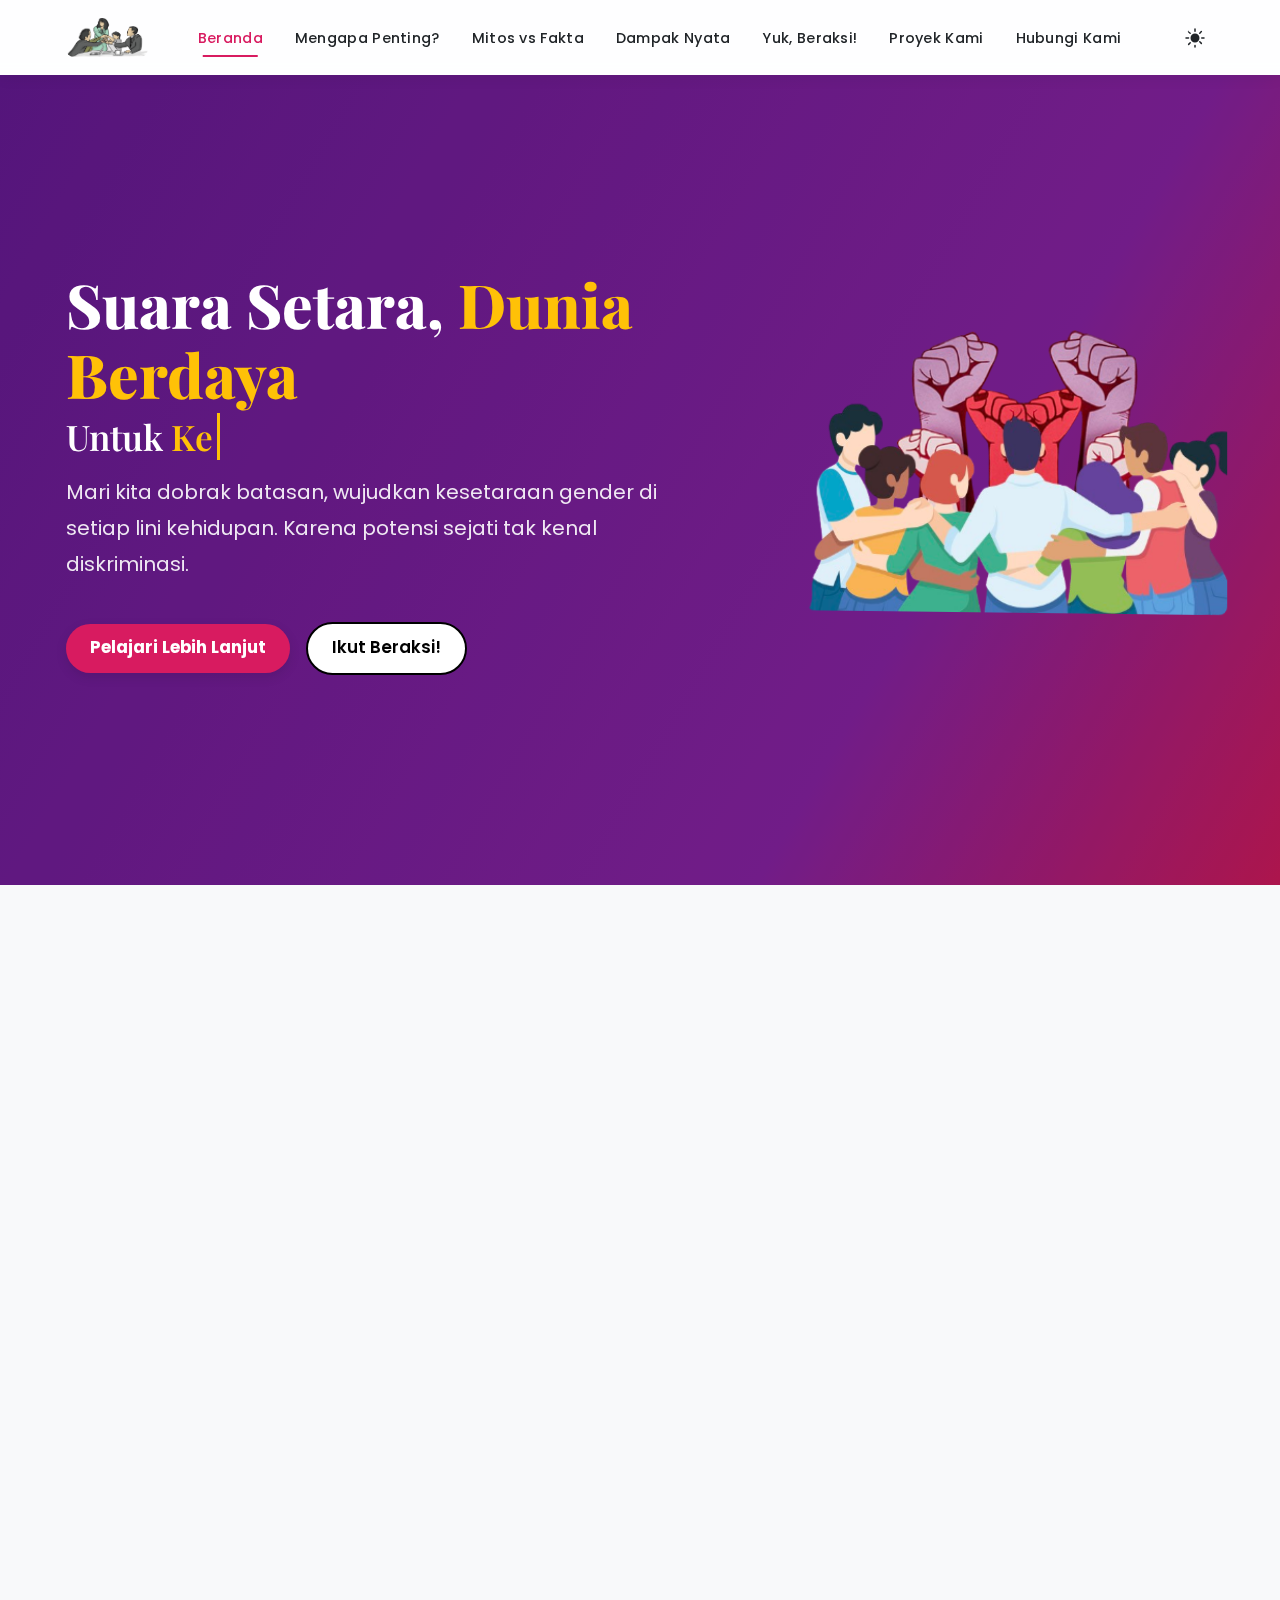
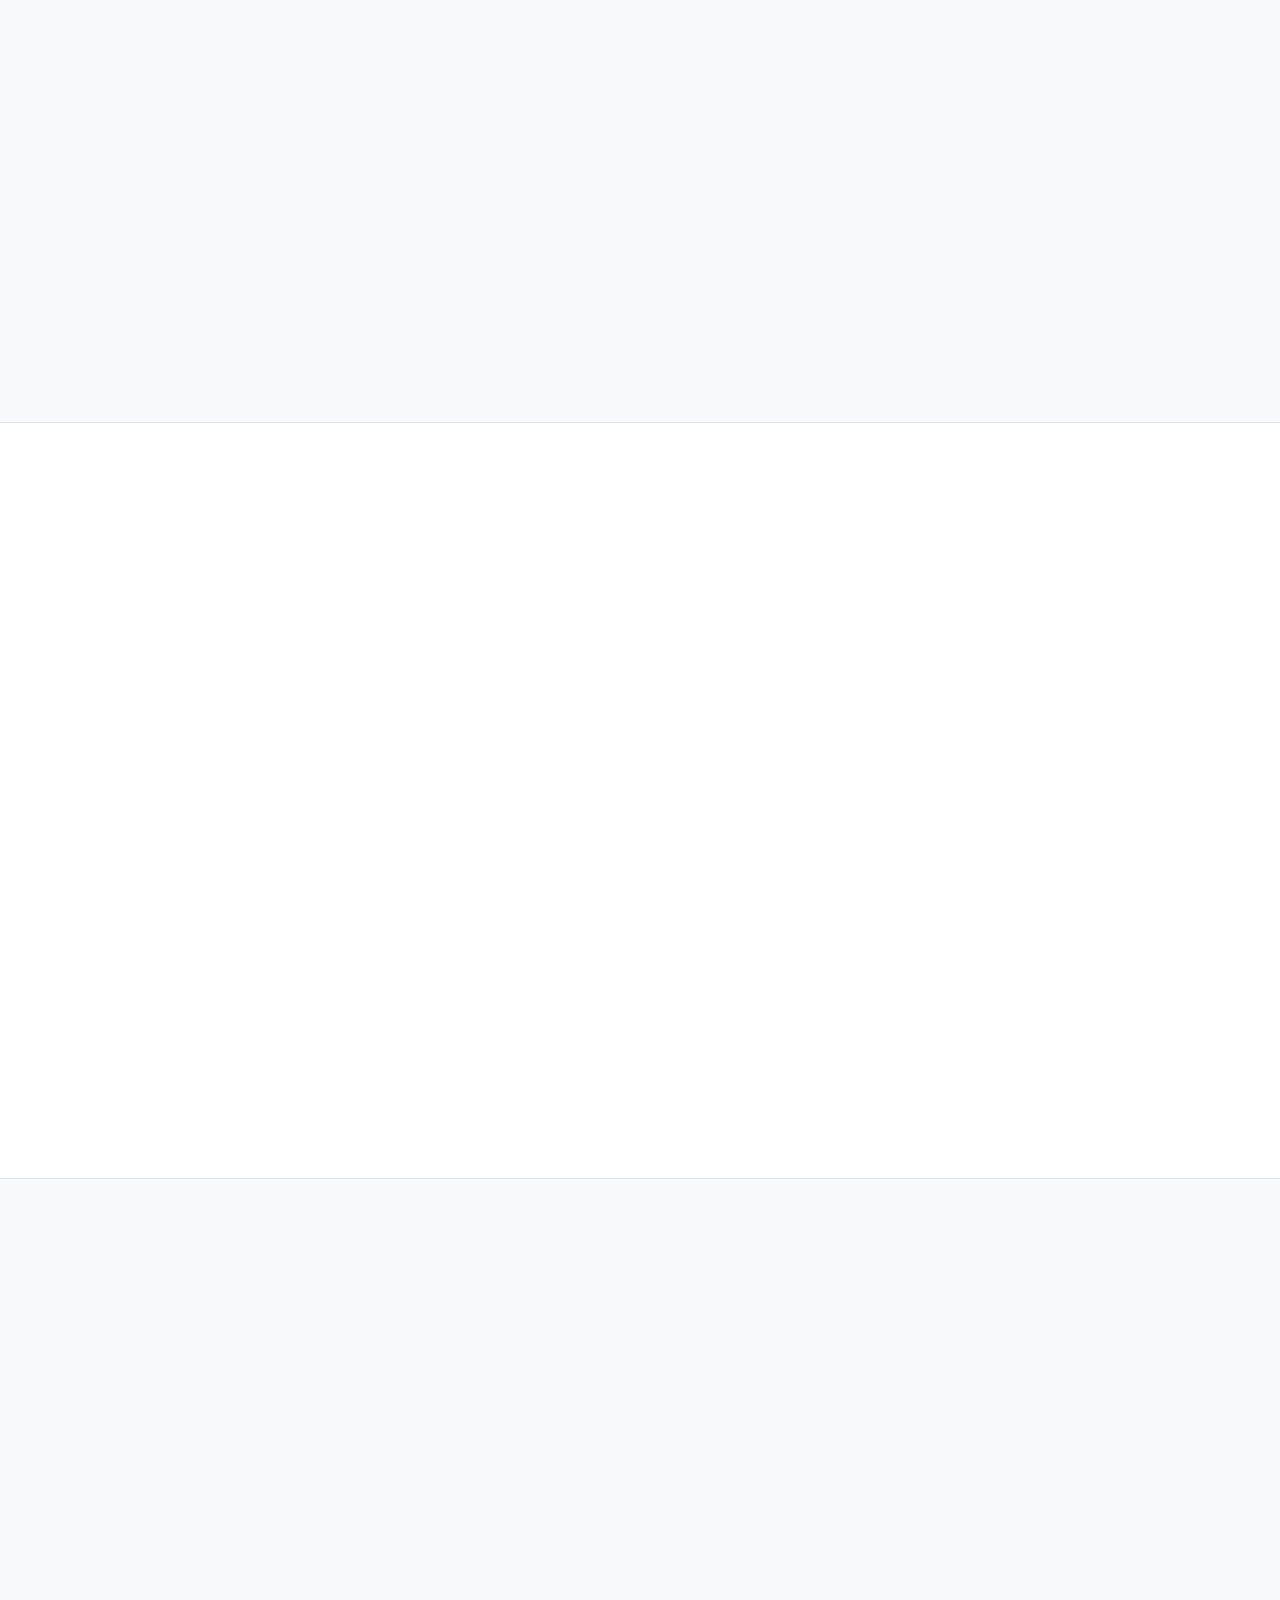
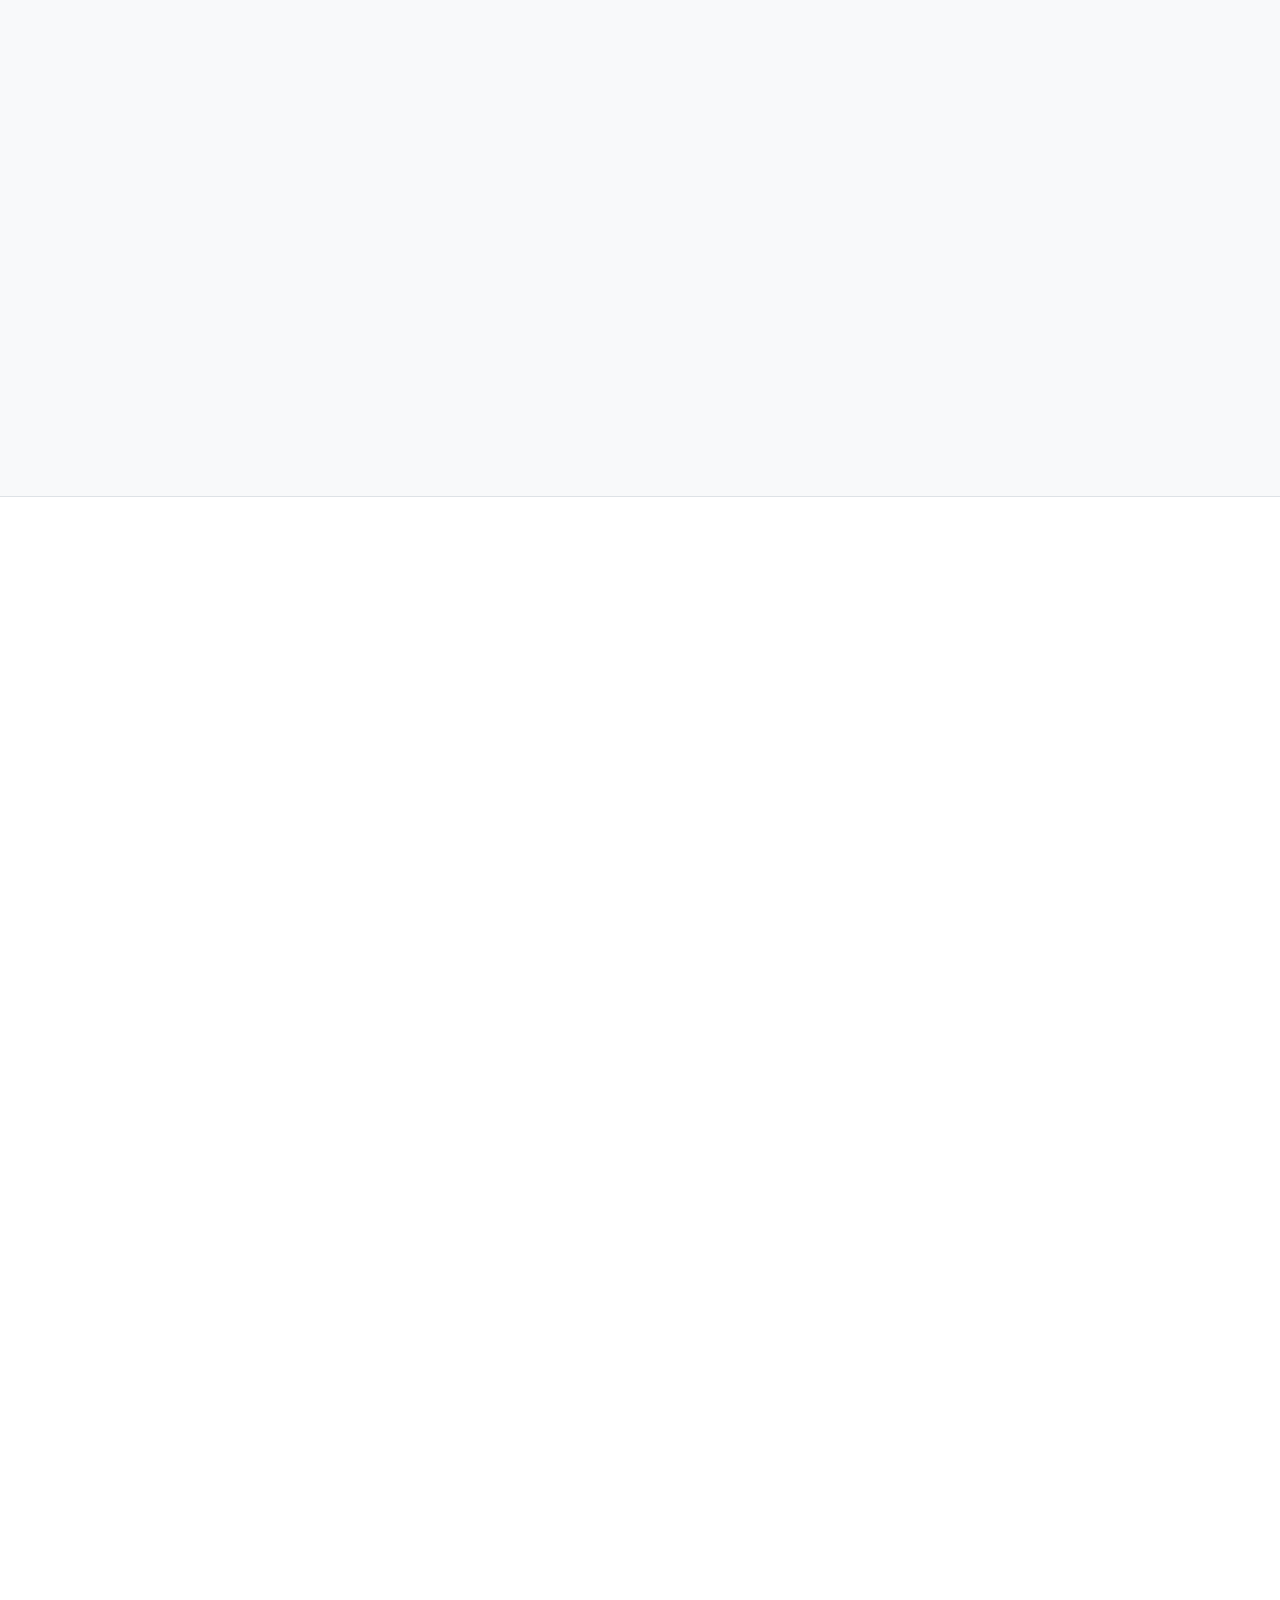
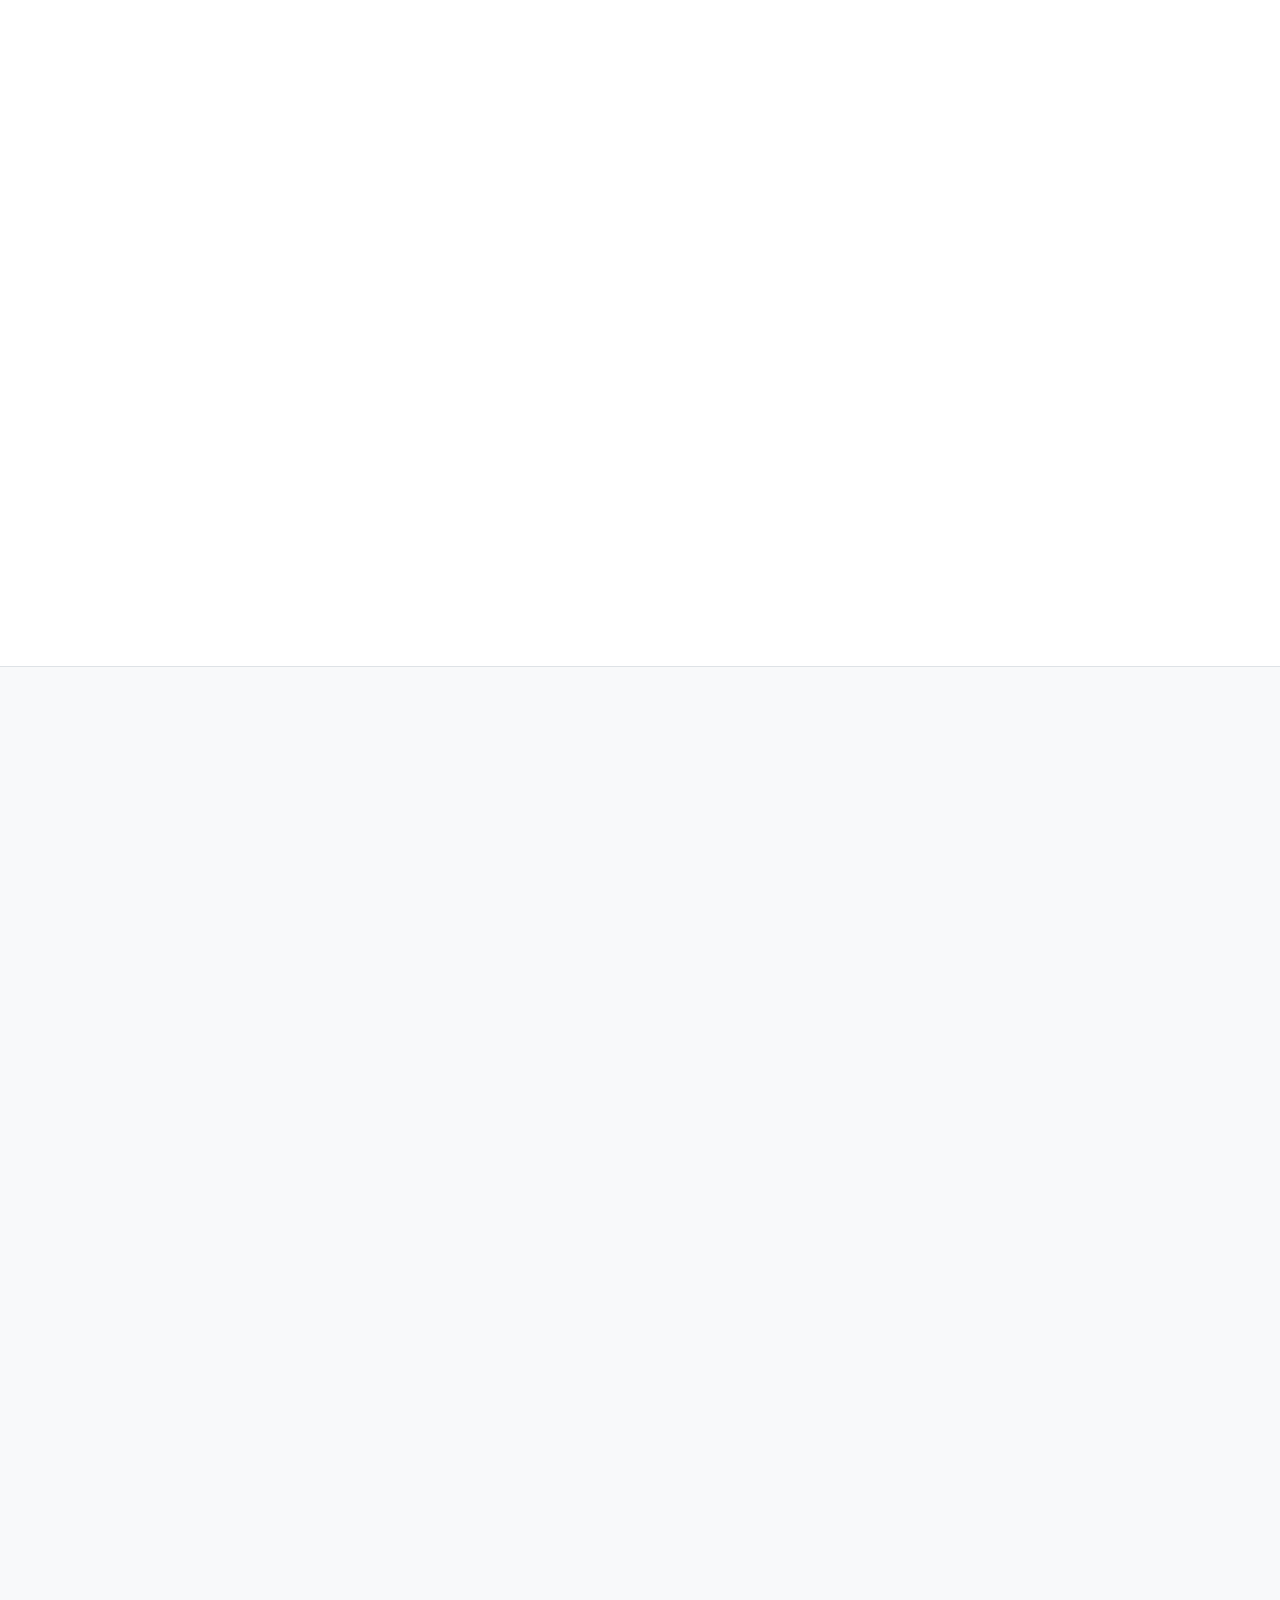
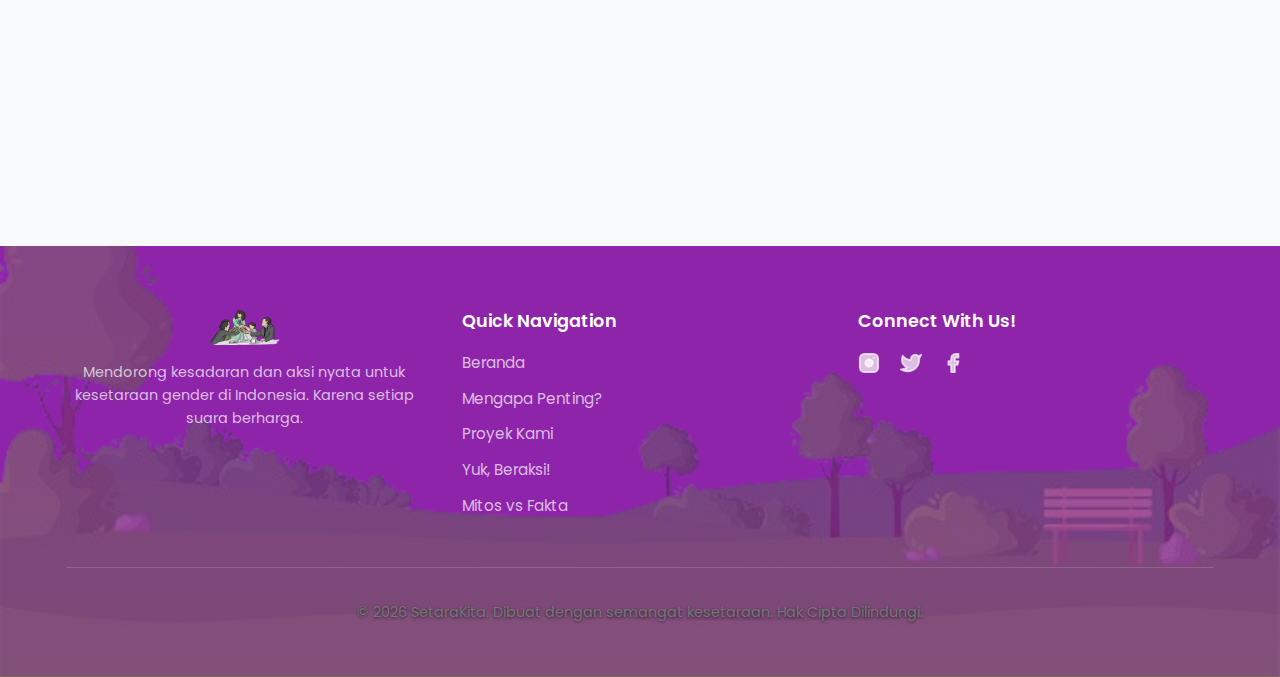
<file: index.html>
<!DOCTYPE html>
<html lang="id">
<head>
    <meta charset="UTF-8">
    <meta name="viewport" content="width=device-width, initial-scale=1.0">
    <title>SetaraKita</title>
    <link rel="preconnect" href="https://fonts.googleapis.com">
    <link rel="preconnect" href="https://fonts.gstatic.com" crossorigin>
    <link href="https://fonts.googleapis.com/css2?family=Poppins:wght@300;400;500;600;700;800&family=Playfair+Display:wght@700&display=swap" rel="stylesheet">
    <link rel="stylesheet" href="https://unpkg.com/aos@next/dist/aos.css" />
    <link rel="stylesheet" href="style.css">
    </head>
<body>

    <header class="main-header">
        <div class="container navbar-container">
            <a href="#hero" class="navbar-logo" data-aos="fade-down" data-aos-delay="100">
                <img src="assets/1 bg.png" alt="Logo SetaraKita">
            </a>
            <nav class="navbar-main" data-aos="fade-down" data-aos-delay="200">
                <ul class="navbar-nav">
                    <li><a href="#hero" class="nav-link active">Beranda</a></li>
                    <li><a href="#pentingnya" class="nav-link">Mengapa Penting?</a></li>
                    <li><a href="#mitosfakta" class="nav-link">Mitos vs Fakta</a></li>
                    <li><a href="#dampak" class="nav-link">Dampak Nyata</a></li>
                    <li><a href="#aksi" class="nav-link">Yuk, Beraksi!</a></li>
                    <li><a href="proyek.html" class="nav-link">Proyek Kami</a></li>
                    <li><a href="#kontak" class="nav-link">Hubungi Kami</a></li>
                </ul>
            </nav>
            <div class="navbar-actions" data-aos="fade-down" data-aos-delay="300">
                <button id="darkModeToggle" aria-label="Toggle Dark Mode">
                    <svg class="sun-icon" xmlns="http://www.w3.org/2000/svg" viewBox="0 0 24 24" fill="currentColor" width="24" height="24"><path d="M12 2.25a.75.75 0 01.75.75v2.25a.75.75 0 01-1.5 0V3a.75.75 0 01.75-.75zM7.5 12a4.5 4.5 0 119 0 4.5 4.5 0 01-9 0zM18.894 6.106a.75.75 0 00-1.06-1.06l-1.591 1.59a.75.75 0 101.06 1.061l1.591-1.59zM21.75 12a.75.75 0 01-.75.75h-2.25a.75.75 0 010-1.5H21a.75.75 0 01.75.75zM17.836 17.894a.75.75 0 001.06-1.06l-1.59-1.591a.75.75 0 10-1.061 1.06l1.59 1.591zM12 18.75a.75.75 0 01.75.75V21a.75.75 0 01-1.5 0v-1.5a.75.75 0 01.75-.75zM5.106 17.836a.75.75 0 001.06 1.06l1.591-1.59a.75.75 0 00-1.06-1.061l-1.591 1.59zM6.25 12a.75.75 0 01-.75.75H3a.75.75 0 010-1.5h2.25A.75.75 0 016.25 12zM6.106 5.106a.75.75 0 00-1.06 1.06l1.591 1.59a.75.75 0 001.06-1.061L5.106 5.106z"/></svg>
                    <svg class="moon-icon" xmlns="http://www.w3.org/2000/svg" viewBox="0 0 24 24" fill="currentColor" width="24" height="24"><path fill-rule="evenodd" d="M9.528 1.718a.75.75 0 01.162.819A8.97 8.97 0 009 6a9 9 0 009 9 8.97 8.97 0 003.463-.69.75.75 0 01.981.98 10.503 10.503 0 01-9.694 6.46c-5.799 0-10.5-4.701-10.5-10.5 0-3.51 1.713-6.625 4.332-8.518a.75.75 0 01.819.162z" clip-rule="evenodd" /></svg>
                </button>
            </div>
            <button class="hamburger-menu" aria-label="Toggle Menu" aria-expanded="false">
                <span class="hamburger-bar hamburger-bar-top"></span>
                <span class="hamburger-bar hamburger-bar-middle"></span>
                <span class="hamburger-bar hamburger-bar-bottom"></span>
            </button>
        </div>
    </header>

    <main class="content-area">
        <section id="hero" class="hero-section-revised">
            <div class="hero-overlay"></div>
            <div class="container hero-content-container">
                <div class="hero-text-content">
                    <h1 data-aos="fade-up" data-aos-delay="300">Suara Setara, <span class="highlight-text">Dunia Berdaya</span><span id="typing-effect-container">Untuk <span id="typing-effect"></span></span></h1>
                    <p class="hero-subtitle" data-aos="fade-up" data-aos-delay="500">Mari kita dobrak batasan, wujudkan kesetaraan gender di setiap lini kehidupan. Karena potensi sejati tak kenal diskriminasi.</p>
                    <div class="hero-cta-group" data-aos="fade-up" data-aos-delay="700">
                        <a href="#pentingnya" class="cta-button hero-cta primary-cta">Pelajari Lebih Lanjut</a>
                        <a href="#aksi" class="cta-button hero-cta secondary-cta">Ikut Beraksi!</a>
                    </div>
                </div>
                <div class="hero-visual-placeholder" data-aos="zoom-in-up" data-aos-delay="400">
                    <img src="assets/2 bg.png" alt="Ilustrasi kolaborasi profesional">
                </div>
            </div>
        </section>

        <div class="main-content-wrapper">
            <section id="pentingnya" class="content-section">
                <div class="container">
                    <div class="section-header" data-aos="fade-up">
                        <span class="section-tagline">Fondasi Kemajuan</span>
                        <h2>Mengapa Kesetaraan Gender Begitu Fundamental?</h2>
                        <p class="section-subtitle">Ini bukan cuma soal hak, tapi soal membuka potensi penuh untuk masyarakat yang lebih adil, inovatif, dan sejahtera.</p>
                    </div>

                    <div class="grid-layout-3col">
                        <div class="info-card" data-aos="fade-up" data-aos-delay="100">
                            <div class="info-card-icon">
                                <svg xmlns="http://www.w3.org/2000/svg" fill="none" viewBox="0 0 24 24" stroke-width="1.5" stroke="currentColor"><path stroke-linecap="round" stroke-linejoin="round" d="M11.48 3.499a.562.562 0 011.04 0l2.125 5.111a.563.563 0 00.475.324h5.388a.563.563 0 01.327.908l-4.286 3.118a.563.563 0 00-.172.531l1.618 4.83a.563.563 0 01-.78.622l-4.286-3.118a.563.563 0 00-.652 0l-4.286 3.118a.563.563 0 01-.78-.622l1.618-4.83a.563.563 0 00-.172-.531l-4.286-3.118a.563.563 0 01.327-.908h5.388a.563.563 0 00.475-.324L11.48 3.5z" /></svg>
                            </div>
                            <h3>Keadilan & HAM</h3>
                            <p>Setiap individu, apapun gendernya, berhak atas kesempatan, perlakuan, dan penghargaan yang sama. Ini adalah prinsip dasar hak asasi manusia.</p>
                        </div>
                        <div class="info-card" data-aos="fade-up" data-aos-delay="200">
                            <div class="info-card-icon">
                                <svg xmlns="http://www.w3.org/2000/svg" fill="none" viewBox="0 0 24 24" stroke-width="1.5" stroke="currentColor"><path stroke-linecap="round" stroke-linejoin="round" d="M3.75 13.5l10.5-11.25L12 10.5h8.25L9.75 21.75 12 13.5H3.75z" /></svg>
                            </div>
                            <h3>Pertumbuhan Ekonomi</h3>
                            <p>Memberdayakan seluruh gender berarti menggali potensi SDM secara maksimal, mendorong inovasi, produktivitas, dan pertumbuhan ekonomi yang berkelanjutan.</p>
                        </div>
                        <div class="info-card" data-aos="fade-up" data-aos-delay="300">
                            <div class="info-card-icon">
                                <svg xmlns="http://www.w3.org/2000/svg" fill="none" viewBox="0 0 24 24" stroke-width="1.5" stroke="currentColor"><path stroke-linecap="round" stroke-linejoin="round" d="M18 18.72a9.094 9.094 0 003.741-.479 3 3 0 00-4.682-2.72m.94 3.198l.001.031c0 .225-.012.447-.037.666A11.944 11.944 0 0112 21c-2.17 0-4.207-.576-5.963-1.584A6.062 6.062 0 016 18.719m12 0a5.971 5.971 0 00-.941-3.197m0 0A5.995 5.995 0 0012 12.75a5.995 5.995 0 00-5.058 2.772m0 0a3 3 0 00-4.681 2.72 8.986 8.986 0 003.74.477m.94-3.197a5.971 5.971 0 00-.94 3.197M12 12.75a3 3 0 110-6 3 3 0 010 6z" /></svg>
                            </div>
                            <h3>Masyarakat Harmonis</h3>
                            <p>Kesetaraan mengurangi diskriminasi dan ketegangan sosial, menciptakan lingkungan yang lebih inklusif, aman, dan harmonis bagi semua anggota masyarakat.</p>
                        </div>
                    </div>
                    <div class="content-deep-dive" data-aos="fade-up">
                        <h4>Lebih Dalam Lagi:</h4>
                        <p>Studi global menunjukkan bahwa negara dengan tingkat kesetaraan gender yang tinggi cenderung memiliki tingkat kebahagiaan penduduk yang lebih baik, korupsi yang lebih rendah, dan tata kelola pemerintahan yang lebih efektif. Ketika perempuan mendapatkan akses yang sama dalam pendidikan, kesehatan, ekonomi, dan politik, seluruh komunitas merasakan dampaknya. Ini bukan hanya tentang "memperbaiki" posisi perempuan, tetapi tentang "memperbaiki" sistem agar semua orang bisa berkontribusi dan meraih potensi terbaiknya.</p>
                    </div>
                </div>
            </section>

            <section id="mitosfakta" class="content-section alt-bg">
                <div class="container">
                    <div class="section-header" data-aos="fade-up">
                        <span class="section-tagline">Luruskan Persepsi</span>
                        <h2>Gaji & Kesempatan: Bongkar Mitos, Pahami Fakta!</h2>
                        <p class="section-subtitle">Banyak asumsi usang yang masih menghambat kesetaraan di tempat kerja. Saatnya kita bedah satu per satu.</p>
                    </div>
                    <div class="mitosfakta-accordion">
                        <div class="accordion-item" data-aos="fade-up" data-aos-delay="100">
                            <button class="accordion-header" aria-expanded="false">
                                <span>MITOS: Wanita secara alami kurang ambisius dalam karir.</span>
                                <span class="accordion-icon">
                                    <svg xmlns="http://www.w3.org/2000/svg" fill="none" viewBox="0 0 24 24" stroke-width="2" stroke="currentColor" width="20" height="20"><path stroke-linecap="round" stroke-linejoin="round" d="M12 4.5v15m7.5-7.5h-15" /></svg>
                                </span>
                            </button>
                            <div class="accordion-content">
                                <p><strong>FAKTA:</strong> Ambisi tidak ditentukan oleh gender. Banyak studi menunjukkan wanita sama ambisiusnya dengan pria, namun seringkali menghadapi lebih banyak hambatan struktural dan sosial, seperti kurangnya role model, bias dalam promosi, dan beban ganda urusan domestik.</p>
                            </div>
                        </div>
                        <div class="accordion-item" data-aos="fade-up" data-aos-delay="200">
                            <button class="accordion-header" aria-expanded="false">
                                <span>MITOS: Memberi gaji sama akan merugikan perusahaan karena wanita lebih sering cuti.</span>
                                <span class="accordion-icon">
                                    <svg xmlns="http://www.w3.org/2000/svg" fill="none" viewBox="0 0 24 24" stroke-width="2" stroke="currentColor" width="20" height="20"><path stroke-linecap="round" stroke-linejoin="round" d="M12 4.5v15m7.5-7.5h-15" /></svg>
                                </span>
                            </button>
                            <div class="accordion-content">
                                <p><strong>FAKTA:</strong> Cuti hamil dan melahirkan adalah hak yang dilindungi dan investasi jangka panjang bagi masyarakat. Perusahaan yang suportif justru mendapatkan loyalitas dan produktivitas lebih tinggi. Selain itu, banyak pria juga mengambil cuti parental. Fokus seharusnya pada kontribusi dan kinerja, bukan asumsi berbasis gender.</p>
                            </div>
                        </div>
                        <div class="accordion-item" data-aos="fade-up" data-aos-delay="300">
                            <button class="accordion-header" aria-expanded="false">
                                <span>MITOS: Pekerjaan teknis atau kepemimpinan lebih cocok untuk pria.</span>
                                <span class="accordion-icon">
                                    <svg xmlns="http://www.w3.org/2000/svg" fill="none" viewBox="0 0 24 24" stroke-width="2" stroke="currentColor" width="20" height="20"><path stroke-linecap="round" stroke-linejoin="round" d="M12 4.5v15m7.5-7.5h-15" /></svg>
                                </span>
                            </button>
                            <div class="accordion-content">
                                <p><strong>FAKTA:</strong> Kemampuan dan kompetensi tidak terikat gender. Stereotip ini membatasi talenta dan merugikan inovasi. Dengan kesempatan yang sama, wanita terbukti mampu berprestasi di semua bidang, termasuk STEM (Science, Technology, Engineering, Mathematics) dan posisi kepemimpinan puncak.</p>
                            </div>
                        </div>
                        <div class="accordion-item" data-aos="fade-up" data-aos-delay="400">
                            <button class="accordion-header" aria-expanded="false">
                                <span>MITOS: Wanita tidak negosiasi gaji se-agresif pria, jadi wajar gajinya lebih rendah.</span>
                                <span class="accordion-icon">
                                    <svg xmlns="http://www.w3.org/2000/svg" fill="none" viewBox="0 0 24 24" stroke-width="2" stroke="currentColor" width="20" height="20"><path stroke-linecap="round" stroke-linejoin="round" d="M12 4.5v15m7.5-7.5h-15" /></svg>
                                </span>
                            </button>
                            <div class="accordion-content">
                                <p><strong>FAKTA:</strong> Ada bias sistemik. Wanita yang negosiasi seringkali dianggap "terlalu agresif" atau "tidak menyenangkan", sementara perilaku yang sama pada pria dianggap wajar. Sistem penggajian yang transparan dan adil lebih penting daripada mengandalkan kemampuan negosiasi individu yang dipengaruhi bias gender.</p>
                            </div>
                        </div>
                    </div>
                </div>
            </section>

            <section id="dampak" class="content-section">
                <div class="container">
                    <div class="section-header" data-aos="fade-up">
                        <span class="section-tagline">Konsekuensi Nyata</span>
                        <h2>Efek Domino Ketidaksetaraan: Bukan Isu Sepele!</h2>
                        <p class="section-subtitle">Ketidakadilan gender, terutama dalam hal ekonomi, memiliki dampak berantai yang merugikan individu, keluarga, hingga negara.</p>
                    </div>
                    <div class="grid-layout-2col-uneven">
                        <div class="dampak-text-content" data-aos="fade-right">
                            <h3>Lingkaran Setan Kemiskinan</h3>
                            <p>Wanita, terutama ibu tunggal, yang menerima upah lebih rendah padahal memiliki tanggung jawab dan kualifikasi yang sama, berisiko lebih besar terjerat kemiskinan. Ini berdampak langsung pada kesejahteraan dan masa depan anak-anak mereka.</p>
                            <h3>Hilangnya Potensi Ekonomi</h3>
                            <p>Ketika separuh populasi tidak mendapatkan kesempatan yang sama untuk berkontribusi secara ekonomi, negara kehilangan potensi pendapatan, inovasi, dan pertumbuhan PDB yang signifikan. Kesenjangan upah gender global diperkirakan merugikan ekonomi triliunan dolar setiap tahun.</p>
                            <h3>Kesehatan Mental & Kesejahteraan</h3>
                            <p>Diskriminasi dan ketidakadilan dapat memicu stres, kecemasan, dan masalah kesehatan mental lainnya. Lingkungan kerja yang tidak setara juga menurunkan motivasi dan kepuasan kerja secara umum.</p>
                        </div>
                        <div class="dampak-visual-content" data-aos="fade-left" data-aos-delay="150">
                            <img src="assets/stats.png" alt="dampak ketidaksetaraan gender">
                        </div>
                    </div>
                </div>
            </section>

            <section id="aksi" class="content-section alt-bg">
                <div class="container">
                    <div class="section-header" data-aos="fade-up">
                        <span class="section-tagline">Saatnya Bergerak</span>
                        <h2>#KitaBisaApa: Jadi Agen Perubahan Itu Keren!</h2>
                        <p class="section-subtitle">Perubahan dimulai dari diri sendiri dan tindakan nyata, sekecil apapun. Bersama, kita bisa ciptakan gelombang kesetaraan.</p>
                    </div>
                    <div class="grid-layout-4col">
                        <div class="action-card" data-aos="zoom-in-up" data-aos-delay="100">
                            <h4>Edukasi Diri & Sekitar</h4>
                            <p>Pelajari isu kesetaraan, bagikan informasi valid, dan buka diskusi sehat di lingkunganmu.</p>
                        </div>
                        <div class="action-card" data-aos="zoom-in-up" data-aos-delay="200">
                            <h4>Tantang Stereotip</h4>
                            <p>Berani suarakan dan pertanyakan stereotip gender yang membatasi, baik dalam percakapan maupun di media sosial.</p>
                        </div>
                        <div class="action-card" data-aos="zoom-in-up" data-aos-delay="300">
                            <h4>Dukung Kebijakan Adil</h4>
                            <p>Pilih dan dukung pemimpin atau organisasi yang pro-kesetaraan dan mendorong kebijakan inklusif.</p>
                        </div>
                        <div class="action-card" data-aos="zoom-in-up" data-aos-delay="400">
                            <h4>Jadi Mentor & Teman yang Baik</h4>
                            <p>Bagi yang memiliki privilese, jadilah mentor atau teman bagi mereka yang menghadapi diskriminasi.</p>
                        </div>
                    </div>

                    <div class="our-projects-highlight" data-aos="fade-up" data-aos-delay="500">
                        <h3 class="text-center">Lihat Inisiatif Kami!</h3>
                        <p class="text-center section-subtitle" style="margin-bottom: 2.5rem;">Kami aktif mengkampanyekan kesetaraan gender melalui berbagai proyek kreatif dan edukatif. Berikut beberapa di antaranya:</p>
                        
                        <div class="project-preview-grid">
                            <div class="project-preview-item">
                                <img src="assets/poster 1.jpg" alt="Proyek From Gamer to Leader">
                                <h4>From Gamer to Leader</h4>
                                <p>Mengupas bagaimana perempuan dapat memimpin dan berinovasi dalam industri e-sport, menciptakan ekonomi yang lebih inklusif.</p>
                            </div>
                            <div class="project-preview-item">
                                <img src="assets/poster 2.jpg" alt="Proyek Mengapa Ini Penting">
                                <h4>Pentingnya Kesetaraan di E-Sport</h4>
                                <p>Menjelaskan dampak positif kesetaraan gender dalam memperkaya industri e-sport dan membuka peluang tanpa batas.</p>
                            </div>
                            <div class="project-preview-item">
                                <img src="assets/poster 3.jpg" alt="Proyek Langkah Nyata">
                                <h4>Langkah Nyata Kesetaraan</h4>
                                <p>Mengajak untuk membentuk komunitas, melakukan penyuluhan, dan mempromosikan kesetaraan gender melalui diskusi.</p>
                            </div>
                        </div>
                        <div class="text-center" style="margin-top: 2rem;">
                            <a href="proyek.html" class="cta-button primary-cta">Lihat Semua Proyek</a>
                        </div>
                    </div>
                    <div class="text-center" style="margin-top: 3rem;" data-aos="fade-up"> <a href="#kontak" class="cta-button primary-cta large-cta">Punya Ide Lain? Bagikan!</a>
                    </div>
                </div>
            </section>
            <section id="kontak" class="content-section">
    <div class="container">
        <div class="section-header" data-aos="fade-up">
            <span class="section-tagline">Terhubung Dengan Kami</span>
            <h2>Ada Ide, Pertanyaan, atau Mau Kolaborasi?</h2>
            <p class="section-subtitle">Kami sangat antusias mendengar darimu! Mari bersama-sama membangun gerakan kesetaraan yang lebih besar.</p>
        </div>
        
        <form id="contactForm" class="contact-form" action="https://formspree.io/f/xdkzobkk" method="POST" data-aos="fade-up" data-aos-delay="100">
            <div class="form-row">
                <div class="form-group">
                    <label for="name">Nama Lengkap</label>
                    <input type="text" id="name" name="name" placeholder="Nama kamu..." required>
                </div>
                <div class="form-group">
                    <label for="email">Alamat Email</label>
                    <input type="email" id="email" name="_replyto" placeholder="Email kamu..." required> 
                    </div>
            </div>
            <div class="form-group">
                <label for="subject">Subjek Pesan</label>
                <input type="text" id="subject" name="subject" placeholder="Tentang apa pesanmu?" required>
            </div>
            <div class="form-group">
                <label for="message">Isi Pesan</label>
                <textarea id="message" name="message" rows="6" placeholder="Tulis pesanmu di sini..." required></textarea>
            </div>
            <div class="text-center">
                <button type="submit" class="cta-button primary-cta large-cta">Kirim Pesan Sekarang</button>
            </div>
        </form>
        </div>
</section>
        </div>
    </main>

    <footer class="main-footer-section">
        <div class="container">
            <div class="footer-content">
                <div class="footer-about">
                    <img src="assets/1 bg.png" alt="Logo SetaraKita di Footer" class="footer-logo">
                    <p>Mendorong kesadaran dan aksi nyata untuk kesetaraan gender di Indonesia. Karena setiap suara berharga.</p>
                </div>
                <div class="footer-links">
                    <h4>Quick Navigation</h4>
                    <ul>
                        <li><a href="#hero">Beranda</a></li>
                        <li><a href="#pentingnya">Mengapa Penting?</a></li>
                        <li><a href="proyek.html">Proyek Kami</a></li> 
                        <li><a href="#aksi">Yuk, Beraksi!</a></li>
                        <li><a href="#mitosfakta">Mitos vs Fakta</a></li> 
                    </ul>
                </div>
                <div class="footer-social">
                    <h4>Connect With Us!</h4>
                    <a href="https://www.instagram.com/hilmybaihaaqi_/" aria-label="Instagram"><svg xmlns="http://www.w3.org/2000/svg" width="24" height="24" viewBox="0 0 24 24" fill="none" stroke="currentColor" stroke-width="2" stroke-linecap="round" stroke-linejoin="round"><rect x="2" y="2" width="20" height="20" rx="5" ry="5"></rect><path d="M16 11.37A4 4 0 1 1 12.63 8 4 4 0 0 1 16 11.37z"></path><line x1="17.5" y1="6.5" x2="17.51" y2="6.5"></line></svg></a>
                    <a href="https://x.com/Hilmyy517500" aria-label="Twitter"><svg xmlns="http://www.w3.org/2000/svg" width="24" height="24" viewBox="0 0 24 24" fill="none" stroke="currentColor" stroke-width="2" stroke-linecap="round" stroke-linejoin="round"><path d="M23 3a10.9 10.9 0 0 1-3.14 1.53 4.48 4.48 0 0 0-7.86 3v1A10.66 10.66 0 0 1 3 4s-4 9 5 13a11.64 11.64 0 0 1-7 2c9 5 20 0 20-11.5a4.5 4.5 0 0 0-.08-.83A7.72 7.72 0 0 0 23 3z"></path></svg></a>
                    <a href="https://www.facebook.com/share/14FYcapty5/?mibextid=wwXIfr" aria-label="Facebook"><svg xmlns="http://www.w3.org/2000/svg" width="24" height="24" viewBox="0 0 24 24" fill="none" stroke="currentColor" stroke-width="2" stroke-linecap="round" stroke-linejoin="round"><path d="M18 2h-3a5 5 0 0 0-5 5v3H7v4h3v8h4v-8h3l1-4h-4V7a1 1 0 0 1 1-1h3z"></path></svg></a>
                </div>
            </div>
            <div class="footer-bottom">
                <p>&copy; <span id="currentYear"></span> SetaraKita. Dibuat dengan semangat kesetaraan. Hak Cipta Dilindungi.</p>
            </div>
        </div>
    </footer>

    <script src="https://unpkg.com/aos@next/dist/aos.js"></script>
    <script src="script.js"></script>
</body>
</html>
</file>
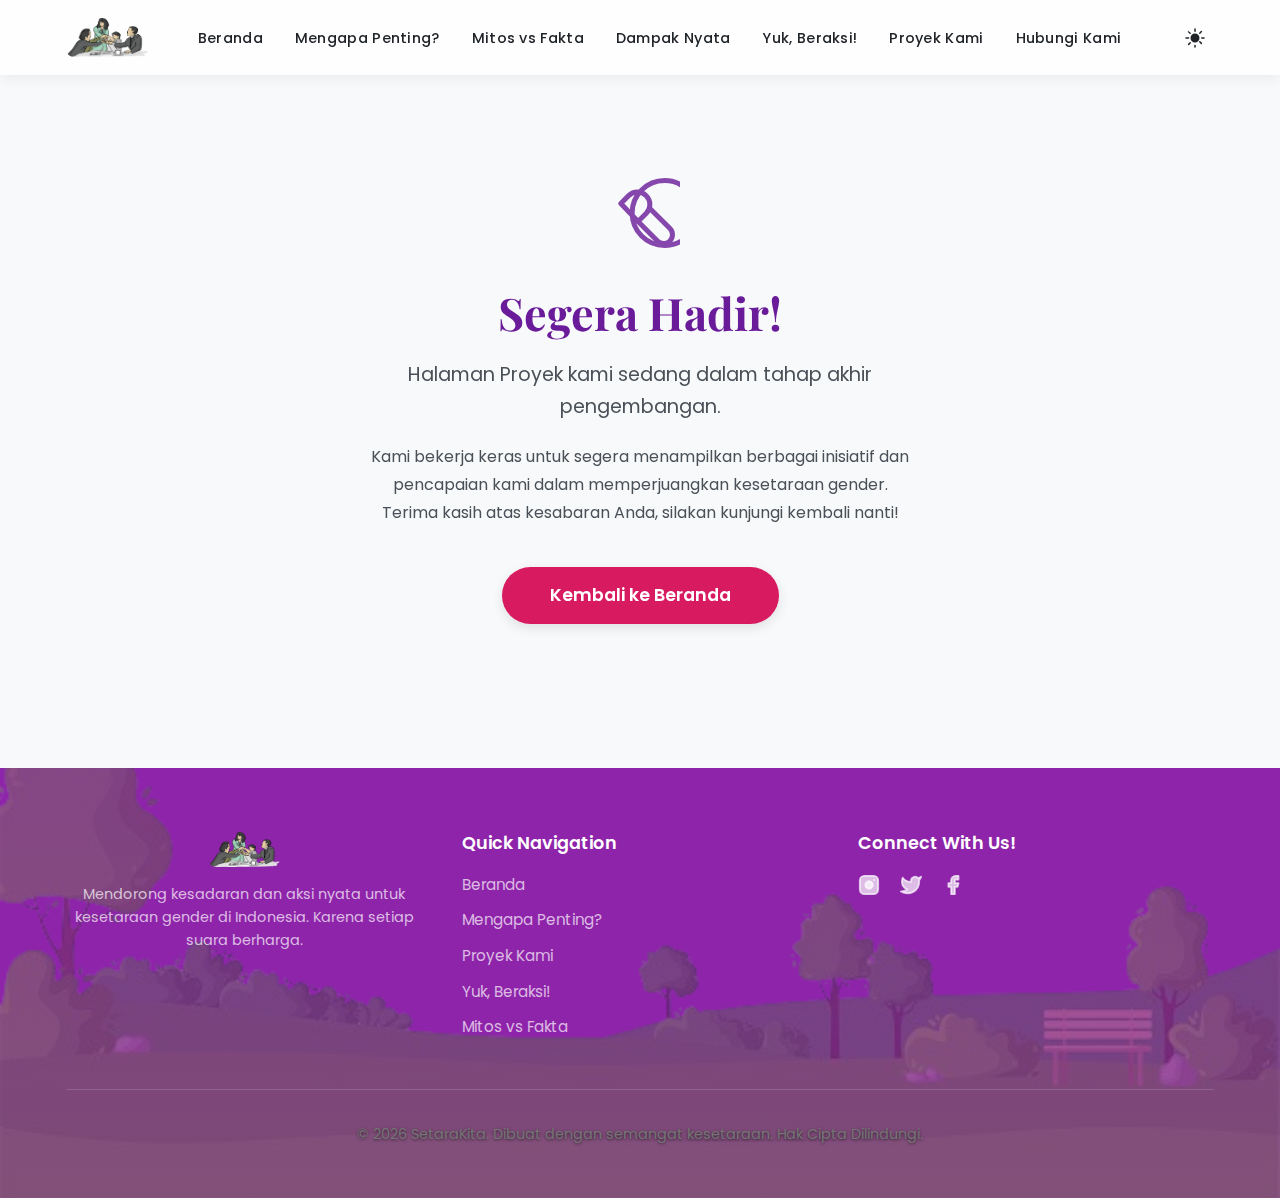
<file: proyek.html>
<!DOCTYPE html>
<html lang="id">
<head>
    <meta charset="UTF-8">
    <meta name="viewport" content="width=device-width, initial-scale=1.0">
    <title>Proyek Kami - Segera Hadir | SetaraKita</title>
    <link rel="preconnect" href="https://fonts.googleapis.com">
    <link rel="preconnect" href="https://fonts.gstatic.com" crossorigin>
    <link href="https://fonts.googleapis.com/css2?family=Poppins:wght@300;400;500;600;700;800&family=Playfair+Display:wght@700&display=swap" rel="stylesheet">
    <link rel="stylesheet" href="https://unpkg.com/aos@next/dist/aos.css" />
    <link rel="stylesheet" href="style.css"> 
    <link rel="icon" href="assets/1 bg.png" type="image/png">
</head>
<body>

    <header class="main-header">
        <div class="container navbar-container">
            <a href="index.html#hero" class="navbar-logo" data-aos="fade-down" data-aos-delay="100">
                <img src="assets/1 bg.png" alt="Logo SetaraKita">
            </a>
            <nav class="navbar-main" data-aos="fade-down" data-aos-delay="200">
                <ul class="navbar-nav">
                    <li><a href="index.html#hero" class="nav-link">Beranda</a></li>
                    <li><a href="index.html#pentingnya" class="nav-link">Mengapa Penting?</a></li>
                    <li><a href="index.html#mitosfakta" class="nav-link">Mitos vs Fakta</a></li>
                    <li><a href="index.html#dampak" class="nav-link">Dampak Nyata</a></li>
                    <li><a href="index.html#aksi" class="nav-link">Yuk, Beraksi!</a></li>
                    <li><a href="proyek.html" class="nav-link active">Proyek Kami</a></li> <li><a href="index.html#kontak" class="nav-link">Hubungi Kami</a></li>
                </ul>
            </nav>
            <div class="navbar-actions" data-aos="fade-down" data-aos-delay="300">
                <button id="darkModeToggle" aria-label="Toggle Dark Mode">
                    <svg class="sun-icon" xmlns="http://www.w3.org/2000/svg" viewBox="0 0 24 24" fill="currentColor" width="24" height="24"><path d="M12 2.25a.75.75 0 01.75.75v2.25a.75.75 0 01-1.5 0V3a.75.75 0 01.75-.75zM7.5 12a4.5 4.5 0 119 0 4.5 4.5 0 01-9 0zM18.894 6.106a.75.75 0 00-1.06-1.06l-1.591 1.59a.75.75 0 101.06 1.061l1.591-1.59zM21.75 12a.75.75 0 01-.75.75h-2.25a.75.75 0 010-1.5H21a.75.75 0 01.75.75zM17.836 17.894a.75.75 0 001.06-1.06l-1.59-1.591a.75.75 0 10-1.061 1.06l1.59 1.591zM12 18.75a.75.75 0 01.75.75V21a.75.75 0 01-1.5 0v-1.5a.75.75 0 01.75-.75zM5.106 17.836a.75.75 0 001.06 1.06l1.591-1.59a.75.75 0 00-1.06-1.061l-1.591 1.59zM6.25 12a.75.75 0 01-.75.75H3a.75.75 0 010-1.5h2.25A.75.75 0 016.25 12zM6.106 5.106a.75.75 0 00-1.06 1.06l1.591 1.59a.75.75 0 001.06-1.061L5.106 5.106z"/></svg>
                    <svg class="moon-icon" xmlns="http://www.w3.org/2000/svg" viewBox="0 0 24 24" fill="currentColor" width="24" height="24"><path fill-rule="evenodd" d="M9.528 1.718a.75.75 0 01.162.819A8.97 8.97 0 009 6a9 9 0 009 9 8.97 8.97 0 003.463-.69.75.75 0 01.981.98 10.503 10.503 0 01-9.694 6.46c-5.799 0-10.5-4.701-10.5-10.5 0-3.51 1.713-6.625 4.332-8.518a.75.75 0 01.819.162z" clip-rule="evenodd" /></svg>
                </button>
            </div>
            <button class="hamburger-menu" aria-label="Toggle Menu" aria-expanded="false">
                <span class="hamburger-bar hamburger-bar-top"></span>
                <span class="hamburger-bar hamburger-bar-middle"></span>
                <span class="hamburger-bar hamburger-bar-bottom"></span>
            </button>
        </div>
    </header>

    <main class="content-area">
        <section id="coming-soon" class="content-section text-center" style="padding: 6rem 0; min-height: calc(100vh - var(--navbar-height) - 180px); display: flex; flex-direction: column; justify-content: center; align-items: center;">
            <div class="container">
                <div data-aos="fade-up" data-aos-delay="100">
                    <svg xmlns="http://www.w3.org/2000/svg" fill="none" viewBox="0 0 24 24" stroke-width="1.5" stroke="var(--primary-color)" style="width: 80px; height: 80px; margin-bottom: 1.5rem; opacity: 0.8;">
                        <path stroke-linecap="round" stroke-linejoin="round" d="M11.42 15.17L17.25 21A2.652 2.652 0 0021 17.25l-5.877-5.877M11.42 15.17l2.471-2.471a3.75 3.75 0 00-5.303-5.303L6.25 9.75M11.42 15.17L6.25 9.75m6.25 9.75a9.75 9.75 0 1113.79-13.79 9.75 9.75 0 01-13.79 13.79z" />
                    </svg>                      
                </div>
                <h1 data-aos="fade-up" data-aos-delay="200" style="font-size: 2.8rem; color: var(--primary-color); margin-bottom: 1rem;">Segera Hadir!</h1>
                <p data-aos="fade-up" data-aos-delay="300" class="section-subtitle" style="font-size: 1.2rem; max-width: 600px; margin-left:auto; margin-right:auto;">Halaman Proyek kami sedang dalam tahap akhir pengembangan.</p>
                <p data-aos="fade-up" data-aos-delay="400" style="font-size: 1rem; color: var(--text-color-light); max-width: 550px; margin-left:auto; margin-right:auto; margin-top: 0.5rem;">Kami bekerja keras untuk segera menampilkan berbagai inisiatif dan pencapaian kami dalam memperjuangkan kesetaraan gender. Terima kasih atas kesabaran Anda, silakan kunjungi kembali nanti!</p>
                <div data-aos="fade-up" data-aos-delay="500" style="margin-top: 2.5rem;">
                    <a href="index.html" class="cta-button primary-cta large-cta">Kembali ke Beranda</a>
                </div>
            </div>
        </section>
    </main>

    <footer class="main-footer-section">
        <div class="container">
            <div class="footer-content">
                <div class="footer-about">
                    <img src="assets/1 bg.png" alt="Logo SetaraKita di Footer" class="footer-logo">
                    <p>Mendorong kesadaran dan aksi nyata untuk kesetaraan gender di Indonesia. Karena setiap suara berharga.</p>
                </div>
                <div class="footer-links">
                    <h4>Quick Navigation</h4>
                    <ul>
                        <li><a href="index.html#hero">Beranda</a></li>
                        <li><a href="index.html#pentingnya">Mengapa Penting?</a></li>
                        <li><a href="proyek.html">Proyek Kami</a></li>
                        <li><a href="index.html#aksi">Yuk, Beraksi!</a></li>
                        <li><a href="index.html#mitosfakta">Mitos vs Fakta</a></li>
                    </ul>
                </div>
                <div class="footer-social">
                    <h4>Connect With Us!</h4>
                    <a href="https://www.instagram.com/hilmybaihaaqi_/" aria-label="Instagram"><svg xmlns="http://www.w3.org/2000/svg" width="24" height="24" viewBox="0 0 24 24" fill="none" stroke="currentColor" stroke-width="2" stroke-linecap="round" stroke-linejoin="round"><rect x="2" y="2" width="20" height="20" rx="5" ry="5"></rect><path d="M16 11.37A4 4 0 1 1 12.63 8 4 4 0 0 1 16 11.37z"></path><line x1="17.5" y1="6.5" x2="17.51" y2="6.5"></line></svg></a>
                    <a href="https://x.com/Hilmyy517500" aria-label="Twitter"><svg xmlns="http://www.w3.org/2000/svg" width="24" height="24" viewBox="0 0 24 24" fill="none" stroke="currentColor" stroke-width="2" stroke-linecap="round" stroke-linejoin="round"><path d="M23 3a10.9 10.9 0 0 1-3.14 1.53 4.48 4.48 0 0 0-7.86 3v1A10.66 10.66 0 0 1 3 4s-4 9 5 13a11.64 11.64 0 0 1-7 2c9 5 20 0 20-11.5a4.5 4.5 0 0 0-.08-.83A7.72 7.72 0 0 0 23 3z"></path></svg></a>
                    <a href="https://www.facebook.com/share/14FYcapty5/?mibextid=wwXIfr" aria-label="Facebook"><svg xmlns="http://www.w3.org/2000/svg" width="24" height="24" viewBox="0 0 24 24" fill="none" stroke="currentColor" stroke-width="2" stroke-linecap="round" stroke-linejoin="round"><path d="M18 2h-3a5 5 0 0 0-5 5v3H7v4h3v8h4v-8h3l1-4h-4V7a1 1 0 0 1 1-1h3z"></path></svg></a>
                </div>
            </div>
            <div class="footer-bottom">
                <p>&copy; <span id="currentYear"></span> SetaraKita. Dibuat dengan semangat kesetaraan. Hak Cipta Dilindungi.</p>
            </div>
        </div>
    </footer>

    <script src="https://unpkg.com/aos@next/dist/aos.js"></script>
    <script src="script.js"></script> </body>
</html>
</file>
<file: style.css>
:root {
    --primary-color: #6A1B9A; /* Ungu Gelap yang Elegan */
    --secondary-color: #8E24AA; /* Ungu Sedang */
    --accent-color: #D81B60; /* Pink Magenta yang Kuat */
    --highlight-color: #FFC107; /* Kuning untuk highlight teks */

    --text-color-base: #212529;
    --text-color-light: #495057;
    --text-color-inverse: #FFFFFF;
    --text-color-dark: #000000; /* Untuk tombol "Pelajari Lebih Lanjut" */
    --text-color-footer-lightmode: #757575; /* Warna baru untuk teks footer di light mode */

    --bg-color: #f8f9fa;
    --bg-alt-color: #FFFFFF;
    --card-bg-color: #FFFFFF;
    /* Variabel baru untuk RGBA background menu mobile */
    --card-bg-color-rgb-light: 255, 255, 255;
    --card-bg-color-rgb-dark: 44, 44, 44; /* (dari #2c2c2c) */
    
    --card-shadow: 0 6px 20px rgba(0,0,0,0.08);
    --border-color: #dee2e6;

    --font-primary: 'Poppins', sans-serif;
    --font-secondary: 'Playfair Display', serif;

    --navbar-height: 75px;
    --container-width: 1200px;
    --border-radius-base: 8px;
    --border-radius-large: 12px; /* Radius baru untuk menu mobile */
    --transition-smooth: all 0.35s cubic-bezier(0.25, 0.8, 0.25, 1);
    /* Mengupdate transition-menu-mobile untuk mencerminkan perubahan */
    --transition-menu-mobile: transform 0.4s cubic-bezier(0.23, 1, 0.32, 1), opacity 0.4s cubic-bezier(0.23, 1, 0.32, 1), visibility 0.4s cubic-bezier(0.23, 1, 0.32, 1); 
}

body.dark-mode {
    --primary-color: #9C27B0;
    --secondary-color: #BA68C8;
    --accent-color: #EC407A;
    --highlight-color: #FFD54F;

    --text-color-base: #e9ecef;
    --text-color-light: #adb5bd;
    /* --text-color-dark tetap hitam untuk kontras di tombol putih */
    --text-color-footer-lightmode: rgba(255,255,255,0.6); /* Warna teks footer di dark mode, menyesuaikan dengan yang sudah ada */


    --bg-color: #1a1a1a;
    --bg-alt-color: #2c2c2c;
    --card-bg-color: #2c2c2c;
    
    --card-shadow: 0 6px 20px rgba(0,0,0,0.3);
    --border-color: #495057;
}

* { margin: 0; padding: 0; box-sizing: border-box; }
html { scroll-behavior: smooth; font-size: 16px; }

body {
    font-family: var(--font-primary);
    line-height: 1.75;
    background-color: var(--bg-color);
    color: var(--text-color-base);
    transition: background-color 0.4s ease, color 0.4s ease;
    overflow-x: hidden;
    -webkit-font-smoothing: antialiased;
    -moz-osx-font-smoothing: grayscale;
}

h1, h2, h3, h4, h5, h6 {
    font-family: var(--font-primary);
    color: var(--primary-color);
    margin-bottom: 1rem;
    font-weight: 700;
    line-height: 1.3;
}
h1 { font-size: 3rem; font-family: var(--font-secondary); font-weight:700; }
h2 { font-size: 2.4rem; text-align: center; margin-bottom: 1.5rem; font-weight: 700;}
h3 { font-size: 1.5rem; color: var(--secondary-color); font-weight: 600;}
h4 { font-size: 1.2rem; color: var(--accent-color); font-weight: 600;}

p { margin-bottom: 1.2rem; color: var(--text-color-light); }
a { color: var(--accent-color); text-decoration: none; transition: var(--transition-smooth); }
a:hover, a:focus { color: var(--primary-color); text-decoration: none; }
img { 
    max-width: 100%; /* Gambar tidak akan melebihi lebar parent-nya */
    height: auto;    /* Menjaga aspek rasio gambar */
    display: block;  /* Menghilangkan spasi ekstra di bawah gambar inline */
    border-radius: var(--border-radius-base); 
}
ul { list-style-position: outside; padding-left: 20px; }
section ul li { margin-bottom: 0.8rem; color: var(--text-color-base); }

.container { width: 92%; max-width: var(--container-width); margin-left: auto; margin-right: auto; padding-left: 15px; padding-right: 15px; }
.text-center { text-align: center; }
.highlight-text { color: var(--highlight-color); }

.content-area { padding-top: var(--navbar-height); background-color: var(--bg-color); transition: background-color 0.4s ease; }
.main-content-wrapper { padding-top: 0; padding-bottom: 4rem; }

.main-header {
    background-color: rgba(255, 255, 255, 0.85);
    backdrop-filter: blur(10px);
    -webkit-backdrop-filter: blur(10px);
    box-shadow: 0 2px 15px rgba(0,0,0,0.07);
    position: fixed; top: 0; left: 0; width: 100%;
    z-index: 1000; height: var(--navbar-height);
    transition: background-color 0.4s ease, box-shadow 0.4s ease;
}
body.dark-mode .main-header { background-color: rgba(26, 26, 26, 0.85); }
.main-header.scrolled {
    background-color: var(--card-bg-color);
    box-shadow: var(--card-shadow);
}


.navbar-container { display: flex; justify-content: space-between; align-items: center; height: 100%; }
.navbar-logo img { max-height: 40px; transition: transform 0.3s ease; }
.navbar-logo:hover img { transform: scale(1.03); }

.navbar-main { display: flex; align-items: center; }
.navbar-nav { list-style: none; padding-left: 0; display: flex; align-items: center; margin: 0; }
.navbar-nav li { margin-left: 1.2rem; }
.navbar-nav .nav-link {
    color: var(--text-color-base); font-weight: 500; font-size: 0.9rem;
    padding: 0.6rem 0.4rem; position: relative; letter-spacing: 0.3px;
    transition: var(--transition-smooth);
}
.navbar-nav .nav-link::after {
    content: ''; position: absolute; bottom: 0; left: 50%;
    transform: translateX(-50%); width: 0; height: 2px;
    background-color: var(--accent-color); transition: width 0.3s ease;
}
.navbar-nav .nav-link:hover, .navbar-nav .nav-link.active { color: var(--accent-color); }
.navbar-nav .nav-link:hover::after, .navbar-nav .nav-link.active::after { width: 70%; }

.navbar-actions { display: flex; align-items: center; }
#darkModeToggle {
    background-color: transparent; color: var(--text-color-base);
    border: none; font-size: 1.2rem; cursor: pointer;
    margin-left: 1.5rem; padding: 0.4rem; border-radius: 50%;
    width: 38px; height: 38px; display: flex;
    justify-content: center; align-items: center;
    transition: var(--transition-smooth);
}
#darkModeToggle:hover { color: var(--accent-color); transform: rotate(20deg); background-color: rgba(0,0,0,0.05); }
body.dark-mode #darkModeToggle:hover { background-color: rgba(255,255,255,0.1); }
#darkModeToggle .moon-icon { display: none; }
#darkModeToggle .sun-icon { display: block; }
body.dark-mode #darkModeToggle .moon-icon { display: block; }
body.dark-mode #darkModeToggle .sun-icon { display: none; }

/* --- ANIMASI HAMBURGER MENU --- */
.hamburger-menu {
    display: none;
    background: none; border: none;
    color: var(--text-color-base);
    cursor: pointer;
    padding: 10px;
    z-index: 1005; 
    margin-left: 0.5rem;
    width: 40px; 
    height: 40px;
    position: relative;
    transition: transform 0.9s ease;
}

.hamburger-bar {
    display: block;
    width: 24px; 
    height: 3px; 
    background-color: currentColor; 
    border-radius: 3px;
    transition: all 0.3s cubic-bezier(0.645, 0.045, 0.355, 1); 
    position: absolute; 
    left: 50%;
    transform: translateX(-50%);
    transform-origin: center; 
}
.hamburger-bar-top { 
    top: 10px;
}
.hamburger-bar-middle { 
    top: 18px; 
}
.hamburger-bar-bottom { 
    top: 26px; 
}

/* Transformasi menjadi 'X' saat active */
.hamburger-menu.active .hamburger-bar-top {
    transform: translateX(-50%) translateY(8px) rotate(45deg); 
}
.hamburger-menu.active .hamburger-bar-middle {
    opacity: 0;
    transform: translateX(-50%) scaleX(0); 
}
.hamburger-menu.active .hamburger-bar-bottom {
    transform: translateX(-50%) translateY(-8px) rotate(-45deg);
}
/* --- AKHIR ANIMASI HAMBURGER MENU --- */


.hero-section-revised {
    background: linear-gradient(120deg, var(--primary-color) 0%, var(--secondary-color) 70%, var(--accent-color) 100%);
    color: var(--text-color-inverse); padding: 7rem 0 8rem 0;
    min-height: 90vh; display: flex; align-items: center;
    position: relative; overflow: hidden;
}
.hero-overlay { position: absolute; top: 0; left: 0; width: 100%; height: 100%; background-color: rgba(0,0,0,0.2); z-index: 1; }
body.dark-mode .hero-section-revised { background: linear-gradient(120deg, #2c0b3e 0%, #1d102b 70%, #3d0f20 100%); }
body.dark-mode .hero-overlay { background-color: rgba(0,0,0,0.3); }

.hero-content-container { display: flex; align-items: center; justify-content: space-between; gap: 2rem; position: relative; z-index: 2; }
.hero-text-content { flex-basis: 60%; }
.hero-text-content h1 { font-size: 3.8rem; color: var(--text-color-inverse); margin-bottom: 1rem; font-weight: 800; line-height: 1.15; }
#typing-effect-container { display: block; font-size: 2.2rem; margin-top: 0.5rem; font-weight: 600; color: var(--text-color-inverse); }
#typing-effect { color: var(--highlight-color); border-right: 3px solid var(--highlight-color); padding-right: 4px; animation: blinkCursor 0.8s infinite; white-space: nowrap; }
.hero-subtitle { font-size: 1.25rem; color: rgba(255,255,255,0.9); margin-bottom: 2.5rem; max-width: 600px; line-height: 1.8; }
.hero-cta-group { display: flex; gap: 1rem; align-items: center; flex-wrap: wrap; }
.hero-cta { padding: 1rem 2.8rem; font-size: 1.05rem; font-weight: 600; border-radius: 50px; }

.primary-cta.hero-cta {
    background-color: var(--text-color-dark); 
    color: var(--text-color-inverse) !important; 
    font-weight: 700; 
    box-shadow: 0 4px 15px rgba(0,0,0,0.2);
}
.primary-cta.hero-cta:hover {
    background-color: #333333; 
    box-shadow: 0 6px 20px rgba(0,0,0,0.3);
    transform: translateY(-2px);
}
.secondary-cta.hero-cta {
    background-color: var(--text-color-inverse); 
    color: var(--text-color-dark) !important; 
    border: 2px solid var(--text-color-dark); 
    box-shadow: none;
}
.secondary-cta.hero-cta:hover {
    background-color: rgba(0,0,0,0.05); 
    border-color: var(--text-color-dark);
    color: var(--text-color-dark) !important;
    transform: translateY(-2px);
}

.hero-visual-placeholder { flex-basis: 35%; display: flex; justify-content: center; align-items: center; }
.hero-visual-placeholder img { /* Gambar di hero section sudah responsif karena global img style dan flex-basis parent */
    transform: perspective(1000px) rotateY(-5deg) scale(1.05); 
    transition: var(--transition-smooth);
}
.hero-visual-placeholder:hover img { transform: perspective(1000px) rotateY(0deg) scale(1); }

@keyframes blinkCursor { 0%, 100% { border-right-color: var(--highlight-color); } 50% { border-right-color: transparent; } }

.content-section { padding: 5rem 0; border-bottom: 1px solid var(--border-color); background-color: var(--bg-color); transition: background-color 0.4s ease; }
.content-section:last-of-type { border-bottom: none; }
.content-section.alt-bg { background-color: var(--bg-alt-color); }

.section-header { text-align: center; margin-bottom: 3.5rem; max-width: 750px; margin-left: auto; margin-right: auto; }
.section-tagline {
    display: inline-block; background-color: var(--accent-color); color: var(--text-color-inverse);
    padding: 0.3rem 1rem; border-radius: 20px; font-size: 0.85rem; font-weight: 600;
    text-transform: uppercase; letter-spacing: 0.5px; margin-bottom: 0.8rem;
}
.section-header h2 { margin-bottom: 0.8rem; }
.section-subtitle { font-size: 1.15rem; color: var(--text-color-light); line-height: 1.7; }

.grid-layout-3col { display: grid; grid-template-columns: repeat(auto-fit, minmax(300px, 1fr)); gap: 2.5rem; }
.info-card {
    background-color: var(--card-bg-color); padding: 2.5rem 2rem;
    border-radius: var(--border-radius-base); box-shadow: var(--card-shadow);
    text-align: center; transition: var(--transition-smooth);
}
.info-card:hover { transform: translateY(-8px) scale(1.02); box-shadow: 0 10px 25px rgba(0,0,0,0.1); }
.info-card-icon {
    background-color: var(--primary-color); color: var(--text-color-inverse);
    width: 60px; height: 60px; border-radius: 50%;
    display: flex; justify-content: center; align-items: center;
    margin: 0 auto 1.5rem auto;
}
.info-card-icon svg { width: 28px; height: 28px; }
.info-card h3 { margin-bottom: 0.8rem; font-size: 1.3rem; }

.content-deep-dive {
    margin-top: 3rem; padding: 2rem; background-color: var(--bg-alt-color);
    border-radius: var(--border-radius-base); border-left: 5px solid var(--accent-color);
}
body.dark-mode .content-deep-dive { background-color: var(--card-bg-color); }
.content-deep-dive h4 { margin-bottom: 0.8rem; color: var(--primary-color); }

.mitosfakta-accordion .accordion-item {
    background-color: var(--card-bg-color); margin-bottom: 1rem;
    border-radius: var(--border-radius-base); box-shadow: 0 2px 8px rgba(0,0,0,0.06);
    overflow: hidden;
}
.accordion-header {
    background-color: transparent; color: var(--text-color-base); cursor: pointer;
    padding: 1.2rem 1.5rem; width: 100%; border: none; text-align: left;
    outline: none; font-size: 1.1rem; font-weight: 600;
    display: flex; justify-content: space-between; align-items: center;
    transition: background-color 0.3s ease;
}
.accordion-header:hover { background-color: rgba(0,0,0,0.03); }
body.dark-mode .accordion-header:hover { background-color: rgba(255,255,255,0.05); }
.accordion-icon { font-size: 1.2rem; transition: transform 0.3s ease; }
.accordion-item.active .accordion-icon { transform: rotate(135deg); } 
.accordion-content {
    padding: 0 1.5rem; max-height: 0; overflow: hidden;
    transition: max-height 0.35s ease-out, padding-bottom 0.35s ease-out;
}
.accordion-content p { padding-bottom: 1.5rem; margin-bottom:0; }

.grid-layout-2col-uneven { display: grid; grid-template-columns: 2fr 1fr; gap: 2.5rem; align-items: center; }
.dampak-text-content h3 { margin-top: 0; }
/* Gambar di .dampak-visual-content sudah responsif karena global img style dan layout grid parent */

.grid-layout-4col { display: grid; grid-template-columns: repeat(auto-fit, minmax(250px, 1fr)); gap: 1.5rem; }
.action-card {
    background-color: var(--card-bg-color); padding: 1.8rem;
    border-radius: var(--border-radius-base); box-shadow: var(--card-shadow);
    text-align: center; transition: var(--transition-smooth);
}
.action-card:hover { transform: translateY(-6px); box-shadow: 0 8px 20px rgba(0,0,0,0.1); }
.action-card h4 { margin-bottom: 0.8rem; font-size: 1.15rem; color: var(--primary-color); }

/* Styling untuk bagian "Proyek Kami" di section #aksi */
.our-projects-highlight {
    margin-top: 4rem; 
    padding: 2.5rem 0;
    background-color: var(--bg-color); 
    border-radius: var(--border-radius-large);
}

body.dark-mode .our-projects-highlight {
    background-color: var(--card-bg-color); 
}

.our-projects-highlight h3 {
    font-size: 2rem; 
    color: var(--primary-color);
    margin-bottom: 0.75rem;
}

.project-preview-grid {
    display: grid;
    grid-template-columns: repeat(auto-fit, minmax(280px, 1fr));
    gap: 2rem;
    margin-top: 2rem;
}

.project-preview-item {
    background-color: var(--card-bg-color);
    border-radius: var(--border-radius-base);
    box-shadow: var(--card-shadow);
    padding: 1.5rem;
    text-align: center;
    display: flex;
    flex-direction: column;
    align-items: center;
    transition: var(--transition-smooth);
}

.project-preview-item:hover {
    transform: translateY(-5px);
    box-shadow: 0 8px 20px rgba(0,0,0,0.1);
}

/* Penyesuaian untuk gambar di .project-preview-item */
.project-preview-item img {
    width: 100%; /* Gambar akan mengisi lebar .project-preview-item */
    max-width: 280px; /* Batas atas ukuran gambar agar tidak terlalu besar di item yang lebar */
                       /* Sesuaikan nilai ini jika ingin gambar lebih besar atau kecil */
    height: auto;     /* Menjaga aspek rasio gambar */
    border-radius: var(--border-radius-base);
    margin-bottom: 1.2rem;
    /* object-fit: cover; Dihapus karena height: auto sudah menjaga aspek rasio.
                        Jika ingin cropping ke aspek rasio tertentu, container image perlu tinggi tetap. */
}


.project-preview-item h4 {
    font-size: 1.25rem;
    color: var(--secondary-color);
    margin-bottom: 0.5rem;
}

.project-preview-item p {
    font-size: 0.9rem;
    color: var(--text-color-light);
    line-height: 1.6;
    margin-bottom: 0; 
}


.contact-form {
    background-color: var(--card-bg-color); padding: 3rem;
    border-radius: var(--border-radius-base); box-shadow: var(--card-shadow);
    max-width: 800px; margin-left: auto; margin-right: auto;
}
.form-row { display: flex; gap: 1.5rem; margin-bottom: 1.5rem; }
.form-row .form-group { flex: 1; margin-bottom: 0; }
.form-group { margin-bottom: 1.5rem; }
.form-group label { display: block; margin-bottom: 0.6rem; font-weight: 500; color: var(--text-color-base); font-size: 0.9rem; }
.form-group input, .form-group textarea {
    width: 100%; padding: 0.9rem 1.1rem; border: 1px solid var(--border-color);
    border-radius: 6px; background-color: var(--bg-color);
    color: var(--text-color-base); font-family: var(--font-primary);
    font-size: 1rem; transition: var(--transition-smooth);
}
.form-group input:focus, .form-group textarea:focus {
    outline: none; border-color: var(--primary-color);
    box-shadow: 0 0 0 3px rgba(106, 27, 154, 0.15);
    background-color: var(--bg-alt-color);
}
.form-group textarea { resize: vertical; min-height: 130px; }

.cta-button {
    display: inline-block; 
    border: none; 
    padding: 0.8rem 1.5rem; 
    font-weight: 600; 
    text-align: center;
    text-decoration: none; 
    cursor: pointer;
    transition: var(--transition-smooth); 
    line-height: 1.4;
}

.cta-button.primary-cta {
    background-color: var(--accent-color); 
    color: var(--text-color-inverse); 
    border-radius: 30px;
    box-shadow: 0 4px 12px rgba(0,0,0,0.1);
}

.cta-button.primary-cta:hover,
.cta-button.primary-cta:focus {
    background-color: var(--primary-color); 
    color: var(--text-color-inverse); 
    transform: translateY(-3px) scale(1.03); 
    box-shadow: 0 6px 18px rgba(0,0,0,0.15); 
    outline: none; 
}

.large-cta {
    padding: 1rem 3rem;
    font-size: 1.1rem;
}

.text-center {
    text-align: center;
}

.main-footer-section {
    background-color: var(--secondary-color); color: rgba(255,255,255,0.8);
    padding: 4rem 0 2rem 0; margin-top: 3rem;
    margin-top: 3rem;
    position: relative;

    background-image:
        linear-gradient(rgba(142, 36, 170, 0.70), rgba(142, 36, 170, 0.60)), /* Overlay ungu dari var(--secondary-color), sesuaikan opacity (0.88, 0.92) jika perlu */
        url('assets/footer.png');

    background-size: cover; 
    background-position: center center; 
    background-repeat: no-repeat; 

}

/* Modifikasi juga untuk dark mode agar konsisten: */
body.dark-mode .main-footer-section {
    color: rgba(255,255,255,0.8); /* Pastikan kontras teks baik */

    /* --- AWAL PERUBAHAN LATAR BELAKANG FOOTER (DARK MODE) --- */
    background-color: #111; 


    background-image:
        linear-gradient(rgba(30, 30, 30, 0.7), rgba(17, 17, 17, 0.74)), 
        url('assets/footer.png'); 

    background-size: cover;
    background-position: center center;
    background-repeat: no-repeat;

}



.footer-bottom p { 
    color: var(--text-color-footer-lightmode); 
    text-shadow: 0px 1px 3px rgba(0,0,0,0.6);
}

body.dark-mode .footer-bottom p {
    color: rgba(255,255,255,0.65); 
}

body.dark-mode .main-footer-section { background-color: #111; }

.footer-content { display: grid; grid-template-columns: repeat(auto-fit, minmax(250px, 1fr)); gap: 2.5rem; margin-bottom: 2.5rem; }

.footer-about {
    display: flex; 
    flex-direction: column; 
    align-items: center; 
    text-align: center; 
}
.footer-logo { 
    max-height: 35px; 
    margin-bottom: 1rem; 
}
.footer-about p { font-size: 0.9rem; line-height: 1.6; color: rgba(255,255,255,0.7); }

.footer-links h4, .footer-social h4 { font-size: 1.1rem; color: var(--text-color-inverse); margin-bottom: 1rem; font-weight: 600; }
.footer-links ul { list-style: none; padding: 0; }
.footer-links ul li a { color: rgba(255,255,255,0.7); font-size: 0.95rem; margin-bottom: 0.5rem; display: inline-block; transition: var(--transition-smooth); }
.footer-links ul li a:hover { color: var(--highlight-color); padding-left: 5px; }
.footer-social a { color: rgba(255,255,255,0.7); font-size: 1.3rem; margin-right: 1rem; transition: var(--transition-smooth); }
.footer-social a:last-child { margin-right: 0; } 
.footer-social a:hover { color: var(--highlight-color); transform: scale(1.1); }
.footer-social a svg { width: 22px; height: 22px; fill: currentColor; }

.footer-bottom { 
    text-align: center; 
    padding-top: 2rem; 
    border-top: 1px solid rgba(255,255,255,0.15); 
    font-size: 0.9rem; 
    color: var(--text-color-footer-lightmode); 
}
body.dark-mode .footer-bottom {
    color: rgba(255,255,255,0.6); 
}


/* --- PERBAIKAN TAMPILAN MENU MOBILE --- */
@media (max-width: 992px) {
    .navbar-main {
        position: fixed; 
        top: var(--navbar-height); 
        left: 0; 
        width: 100%;
        background-color: rgba(var(--card-bg-color-rgb-light), 0.95); /* Sedikit lebih opaque */
        backdrop-filter: blur(12px); /* Sedikit lebih blur */
        -webkit-backdrop-filter: blur(12px); 
        border-radius: 0 0 var(--border-radius-large) var(--border-radius-large); 
        box-shadow: 0 4px 15px rgba(0,0,0,0.1); /* Sedikit perubahan pada shadow */
        overflow-y: auto;
        max-height: calc(100vh - var(--navbar-height));
        z-index: 999;
        
        transform: translateY(-110%); /* Lebih jauh di atas */
        opacity: 0; 
        visibility: hidden;
        transition: transform 0.4s cubic-bezier(0.23, 1, 0.32, 1), opacity 0.4s cubic-bezier(0.23, 1, 0.32, 1), visibility 0.4s cubic-bezier(0.23, 1, 0.32, 1);
        flex-direction: column; 
        align-items: stretch; 
        padding: 0; 
        margin: 0;
    }

    .hamburger-menu {
        display: flex;
        align-items: center;
        justify-content: center;
        transition: transform 0.9s ease; 
    }


    .hamburger-menu.active {
        transform: translateY(3px);
        transform: translateY(3px) scale(0.95);

    }

    .hamburger-menu.active .hamburger-bar-top {
        transform: translateX(-50%) translateY(8px) rotate(45deg);
    }
    .hamburger-menu.active .hamburger-bar-middle {
        opacity: 0;
        transform: translateX(-50%) scaleX(0);
    }
    .hamburger-menu.active .hamburger-bar-bottom {
        transform: translateX(-50%) translateY(-8px) rotate(-45deg);
    }
    body.dark-mode .navbar-main {
        background-color: rgba(var(--card-bg-color-rgb-dark), 0.9); 
    }

    .navbar-main.open { 
        transform: translateY(0); 
        opacity: 1; 
        visibility: visible; 
    }

    .navbar-nav { 
        flex-direction: column; 
        width: 100%; 
        align-items: stretch; 
        padding: 0; 
        margin: 0;
    }

    .navbar-nav li { 
        opacity: 0; 
        transform: translateY(-10px); 
        animation: slideFadeIn 0.3s ease-out forwards; 
        margin: 0; 
        padding: 0; 
    }
    .navbar-main.open .navbar-nav li:nth-child(1) { animation-delay: 0.1s; }
    .navbar-main.open .navbar-nav li:nth-child(2) { animation-delay: 0.15s; }
    .navbar-main.open .navbar-nav li:nth-child(3) { animation-delay: 0.2s; }
    .navbar-main.open .navbar-nav li:nth-child(4) { animation-delay: 0.25s; }
    .navbar-main.open .navbar-nav li:nth-child(5) { animation-delay: 0.3s; }
    .navbar-main.open .navbar-nav li:nth-child(6) { animation-delay: 0.35s; }
    .navbar-main.open .navbar-nav li:nth-child(7) { animation-delay: 0.4s; }


    .navbar-nav .nav-link { 
        padding: 1rem 1.5rem; 
        width: 100%; 
        border-bottom: 1px solid var(--border-color); 
        font-size: 1rem; 
        display: block; 
        transition: background-color 0.2s ease-in-out, color 0.2s ease-in-out; /* Efek transisi yang lebih terasa */
    }
    .navbar-nav .nav-link:hover,
    .navbar-nav .nav-link.active { 
        background-color: var(--primary-color); 
        color: var(--text-color-inverse); 
    }
    .navbar-nav li:last-child .nav-link { 
        border-bottom: none; 
    }
    .navbar-nav .nav-link::after { 
        display: none; 
    }
    
    .navbar-actions { 
        padding: 1rem 1.5rem; 
        display: flex;
        justify-content: flex-end; /* Pindahkan toggle ke kanan */
        border-bottom: 1px solid var(--border-color);
        width: 100%; /* Pastikan mengisi lebar penuh */
        opacity: 0;
        transform: translateY(-10px); /* Animasi sama dengan item menu */
        animation: slideFadeIn 0.3s ease-out forwards;
        animation-delay: 0.45s; /* Delay setelah item menu terakhir */
    }
    .navbar-actions #darkModeToggle {
        margin-left: 0; 
    }

    .hamburger-menu { 
        display: flex; 
        align-items: center;
        justify-content: center;
        transition: transform 0.3s ease-in-out; /* Transisi untuk rotasi */
    }

    /* Keyframes untuk animasi fade-in dan slide-in item menu */
    @keyframes slideFadeIn {
        to {
            opacity: 1;
            transform: translateY(0);
        }
    }

    .hero-content-container { flex-direction: column; text-align: center; }
    .hero-text-content { order: 2; margin-top: 2.5rem; flex-basis: auto; }
    .hero-visual-placeholder { order: 1; flex-basis: auto; width: 60%; max-width: 350px; margin-bottom:1rem;}
    /* Penyesuaian untuk .hero-visual-placeholder img di mobile agar tidak terlalu besar */
    .hero-visual-placeholder img {
        max-width: 100%; /* Sudah diatur global, tapi bisa dipertegas */
    }

    .hero-text-content h1 { font-size: 2.8rem; }
    #typing-effect-container { font-size: 1.8rem; }
    .hero-subtitle { font-size: 1.1rem; max-width: 100%; }
    .hero-cta-group { justify-content: center; }

    .grid-layout-3col, .grid-layout-4col { grid-template-columns: repeat(auto-fit, minmax(280px, 1fr)); }
    .grid-layout-2col-uneven { grid-template-columns: 1fr; text-align: center; }
    .dampak-visual-content { margin-top: 2rem; }
    /* Gambar di .dampak-visual-content img sudah responsif */
    .form-row { flex-direction: column; gap: 0; }

    /* Penyesuaian untuk project preview grid di mobile */
    .project-preview-grid {
        grid-template-columns: 1fr; 
    }
    .project-preview-item img {
        max-width: 100%; /* Biarkan gambar mengisi lebar item di mobile */
                              /* Jika itemnya sendiri sudah dibatasi oleh grid, ini akan aman */
    }
}

@media (max-width: 576px) {
    html { font-size: 15px; }
    .main-header { height: calc(var(--navbar-height) - 15px); }
    .content-area { padding-top: calc(var(--navbar-height) - 15px); }
    .navbar-main { 
        top: calc(var(--navbar-height) - 15px); 
        max-height: calc(100vh - (var(--navbar-height) - 15px));
        border-radius: 0 0 var(--border-radius-base) var(--border-radius-base); 
    }
    .navbar-logo img { max-height: 30px; }
    .navbar-nav .nav-link { font-size: 0.95rem; padding: 0.9rem 1.5rem;}

    .hero-section-revised { padding: 5rem 0 6rem 0; }
    .hero-text-content h1 { font-size: 2.3rem; }
    #typing-effect-container { font-size: 1.5rem; }
    .hero-subtitle { font-size: 1rem; }
    .hero-cta { padding: 0.8rem 1.8rem; font-size: 0.95rem; }
    .hero-visual-placeholder { width: 75%; }
    .hero-visual-placeholder img {
           max-width: 100%; /* Pastikan tetap responsif */
    }


    .content-section { padding: 3.5rem 0; }
    .section-header { margin-bottom: 2.5rem; }
    h2 { font-size: 1.8rem; }
    .info-card, .action-card { padding: 1.8rem 1.5rem; }
    .accordion-header { padding: 1rem 1.2rem; font-size: 1rem; }
    .accordion-content p { padding: 0 1.2rem 1.2rem 1.2rem; }
    .contact-form { padding: 2rem 1.5rem; }
    
    .footer-content { 
        grid-template-columns: 1fr; 
        text-align: center; 
    }
    .footer-about, .footer-links, .footer-social {
        align-items: center; 
    }
    .footer-links ul { text-align: center; }
    .footer-social { text-align: center; } 
    .footer-social a { margin: 0 0.7rem; } 

    /* Penyesuaian untuk project preview grid di mobile sangat kecil */
    .project-preview-item img {
        max-width: 220px; /* Sedikit lebih besar dari sebelumnya, tapi tetap terkontrol */
                              /* Atau biarkan 100% jika itemnya sudah cukup sempit */
    }
    .our-projects-highlight h3 {
        font-size: 1.8rem;
    }
}

/* Styling Halaman Proyek Secara Umum (jika dipisah ke file lain atau bagian lain) */
.project-page-section {
    padding-top: 4rem; 
    padding-bottom: 5rem;
}

.project-grid {
    display: grid;
    grid-template-columns: repeat(auto-fit, minmax(320px, 1fr)); 
    gap: 2.5rem; 
    margin-top: 3rem;
}

.project-card {
    background-color: var(--card-bg-color);
    border-radius: var(--border-radius-large); 
    box-shadow: var(--card-shadow);
    overflow: hidden; 
    display: flex;
    flex-direction: column;
    transition: transform 0.3s ease, box-shadow 0.3s ease;
}

.project-card:hover {
    transform: translateY(-10px) scale(1.02);
    box-shadow: 0 12px 28px rgba(0,0,0,0.12);
}

.project-card-image { /* Container untuk gambar di halaman proyek */
    width: 100%;
    height: 280px; /* Tinggi tetap untuk konsistensi tampilan kartu */
    overflow: hidden;
    position: relative; /* Untuk potensi overlay atau elemen absolut di dalamnya */
}

.project-card-image img { /* Gambar di dalam kartu proyek */
    width: 100%;
    height: 100%; /* Gambar mengisi tinggi container */
    object-fit: cover; /* Gambar akan menutupi area, mungkin terpotong untuk menjaga aspek rasio */
    transition: transform 0.4s ease;
}

.project-card:hover .project-card-image img {
    transform: scale(1.05); 
}

.project-card-content {
    padding: 1.8rem;
    flex-grow: 1; 
    display: flex;
    flex-direction: column;
}

.project-card-content h3 {
    font-size: 1.6rem; 
    color: var(--primary-color);
    margin-bottom: 0.5rem;
    font-family: var(--font-secondary); 
}

.project-card-subtitle {
    font-size: 0.95rem;
    color: var(--text-color-light);
    margin-bottom: 1rem;
    font-style: italic;
}

.project-card-content p { 
    font-size: 0.95rem;
    line-height: 1.7;
    color: var(--text-color-light);
    margin-bottom: 1.5rem;
    flex-grow: 1; 
}

.project-tag {
    display: inline-block;
    background-color: var(--secondary-color); 
    color: var(--text-color-inverse);
    font-size: 0.75rem;
    padding: 0.3rem 0.8rem;
    border-radius: 15px; 
    margin-right: 0.5rem;
    margin-bottom: 0.5rem;
    font-weight: 500;
    text-transform: uppercase;
    letter-spacing: 0.5px;
}

body.dark-mode .project-tag {
    background-color: var(--primary-color); 
}

/* Penyesuaian untuk tampilan mobile jika diperlukan (untuk halaman proyek.html) */
@media (max-width: 768px) {
    .project-grid { 
        grid-template-columns: 1fr; 
        gap: 2rem;
    }
    .project-card-image {
        height: 250px; /* Kurangi tinggi gambar kartu proyek di mobile */
    }
    .project-card-content h3 {
        font-size: 1.4rem;
    }
}

@media (max-width: 576px) {
    .project-card-image {
        height: 220px; /* Lebih kecil lagi untuk layar sangat kecil */
    }
}
</file>
